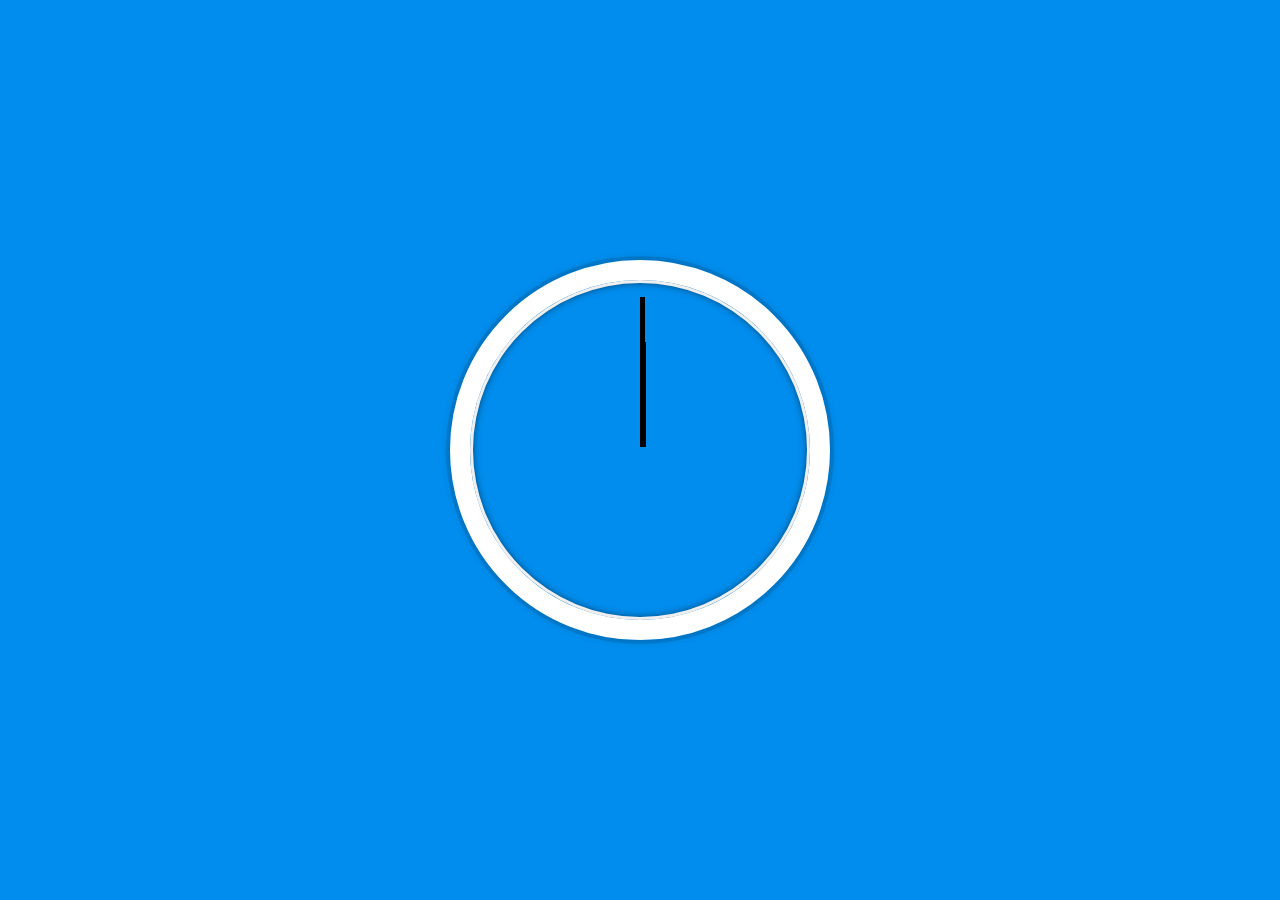
<file: 02 - JS and CSS Clock/index.html>
<!DOCTYPE html>
<html lang="en">
  <head>
    <meta charset="UTF-8" />
    <link rel="stylesheet" href="style.css" />
    <title>JS + CSS Clock</title>
  </head>
  <body>
    <div class="clock">
      <div class="clock-face">
        <div class="hand hour-hand"></div>
        <div class="hand min-hand"></div>
        <div class="hand second-hand"></div>
      </div>
    </div>

    <script src="index.js"></script>
  </body>
</html>
</file>
<file: 02 - JS and CSS Clock/style.css>
html {
  background: #018ded url(https://unsplash.it/1500/1000?image=881&blur=5);
  background-size: cover;
  font-family: "helvetica neue";
  text-align: center;
  font-size: 10px;
}

body {
  margin: 0;
  font-size: 2rem;
  display: flex;
  flex: 1;
  min-height: 100vh;
  align-items: center;
}

.clock {
  width: 30rem;
  height: 30rem;
  border: 20px solid white;
  border-radius: 50%;
  margin: 50px auto;
  position: relative;
  padding: 2rem;
  box-shadow: 0 0 0 4px rgba(0, 0, 0, 0.1), inset 0 0 0 3px #efefef,
    inset 0 0 10px black, 0 0 10px rgba(0, 0, 0, 0.2);
}

.clock-face {
  position: relative;
  width: 100%;
  height: 100%;
  transform: translateY(-3px); /* account for the height of the clock hands */
}

.hand {
  height: 50%;
  background: black;
  position: absolute;
  left: 50%;
  transition: cubic-bezier(0, 2.55, 0.94, 1.19) 500ms;
  transform-origin: bottom;
}

.hour-hand {
  width: 6px;
  height: 35%;
  top: 15%;
}

.min-hand {
  width: 5px;
}

.second-hand {
  width: 1px;
}
</file>
